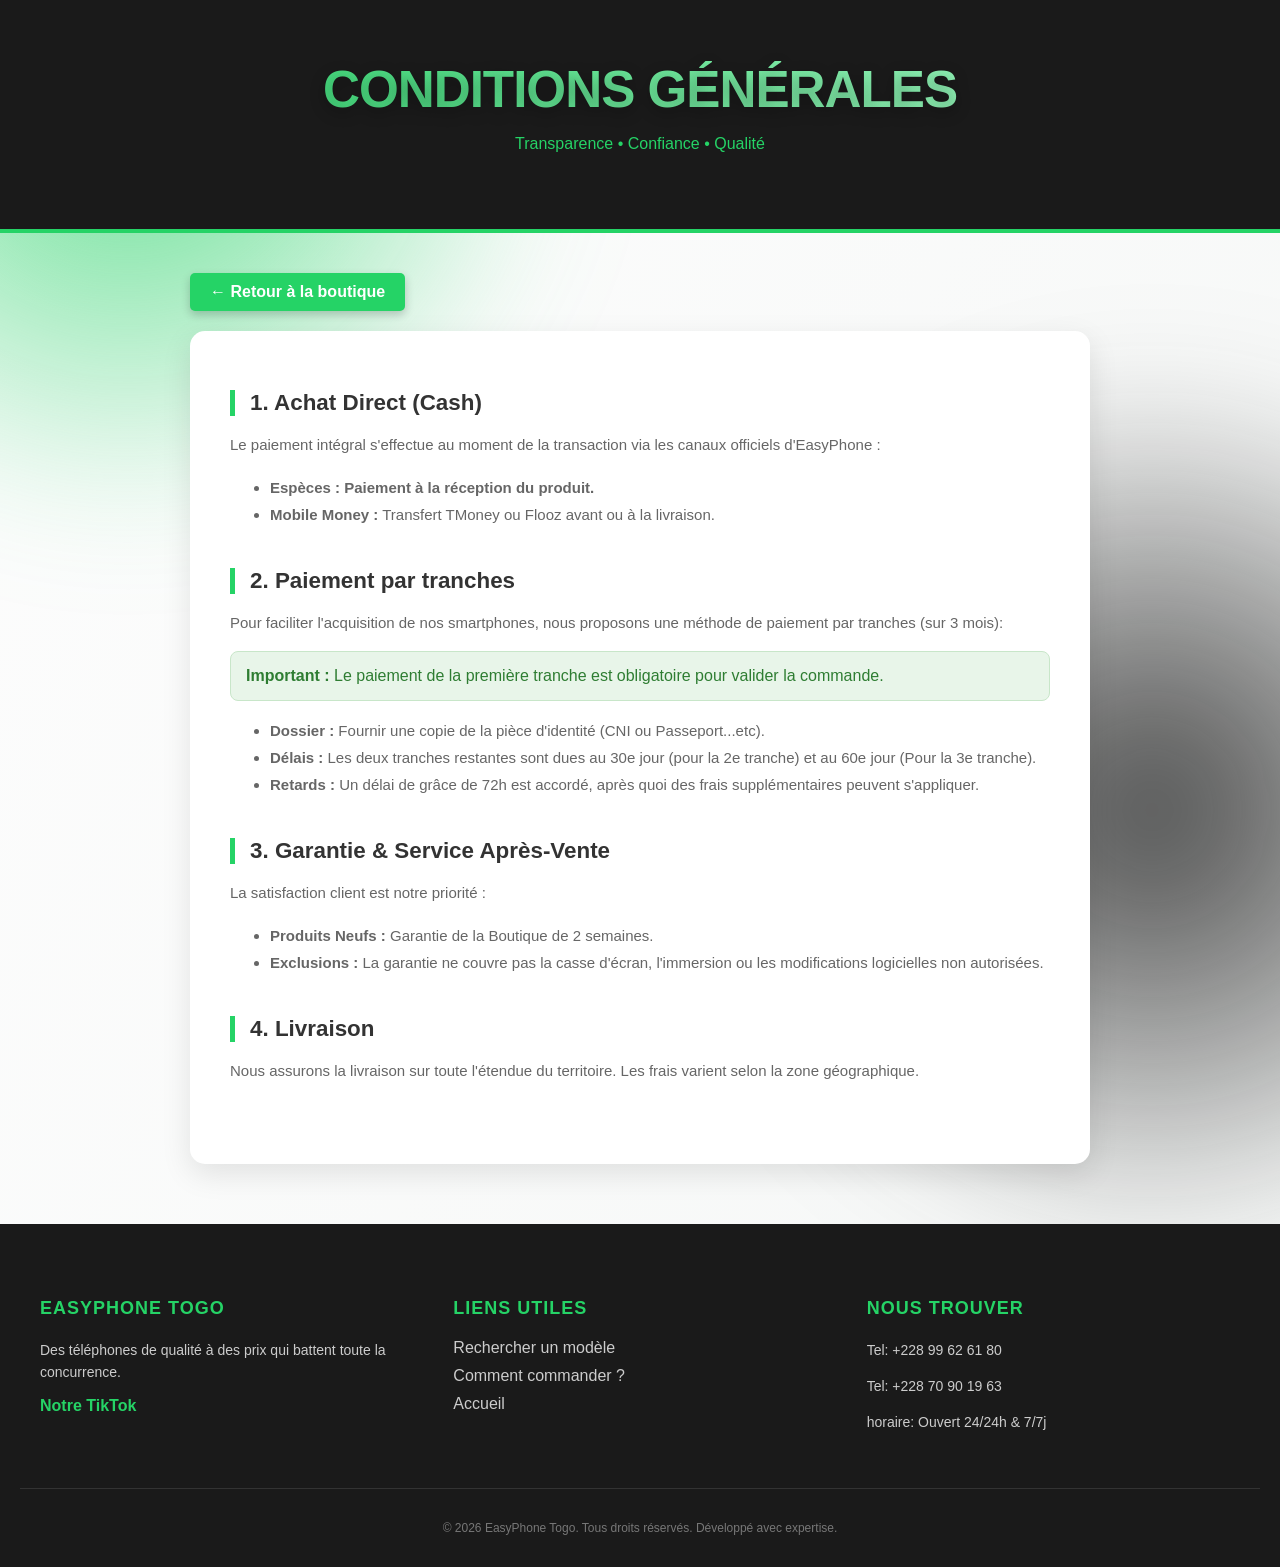
<file: Conditions.html>
<!DOCTYPE html>
<html lang="fr">
<head>
    <meta charset="UTF-8">
    <meta name="viewport" content="width=device-width, initial-scale=1.0">
    <title>Conditions de Vente | EasyPhone Togo</title>
    <link rel="icon" type="image/png" href="https://i.postimg.cc/TYZyM8F4/Whats-App-Image-2026-04-12-at-15-49-39.jpg">
    <link rel="stylesheet" href="SBoutique.css">
</head>
<body class="legal-page">

    <header class="legal-header">
        <h1>CONDITIONS GÉNÉRALES</h1>
        <p>Transparence • Confiance • Qualité</p>
    </header>

    <main class="legal-wrapper">
        <a href="index.html" class="back-link">← Retour à la boutique</a>

        <div class="legal-card">
            <section class="policy-block">
                <h2>1. Achat Direct (Cash)</h2>
                <p>Le paiement intégral s'effectue au moment de la transaction via les canaux officiels d'EasyPhone :</p>
                <ul>
                    <li><strong>Espèces : Paiement à la réception du produit.</strong></li>
                    <li><strong>Mobile Money :</strong> Transfert TMoney ou Flooz avant ou à la livraison.</li>
                </ul>
            </section>

            <section class="policy-block">
                <h2>2. Paiement par tranches</h2>
                <p>Pour faciliter l'acquisition de nos smartphones, nous proposons une méthode de paiement par tranches (sur 3 mois):</p>
                <div class="alert-box">
                    <strong>Important :</strong> Le paiement de la première tranche est obligatoire pour valider la commande.
                </div>
                <ul>
                    <li><strong>Dossier :</strong> Fournir une copie de la pièce d'identité (CNI ou Passeport...etc).</li>
                    <li><strong>Délais :</strong> Les deux tranches restantes sont dues au 30e jour (pour la 2e tranche) et au 60e jour (Pour la 3e tranche).</li>
                    <li><strong>Retards :</strong> Un délai de grâce de 72h est accordé, après quoi des frais supplémentaires peuvent s'appliquer.</li>
                </ul>
            </section>

            <section class="policy-block">
                <h2>3. Garantie & Service Après-Vente</h2>
                <p>La satisfaction client est notre priorité :</p>
                <ul>
                    <li><strong>Produits Neufs :</strong> Garantie de la Boutique de 2 semaines.</li>
                    <li><strong>Exclusions :</strong> La garantie ne couvre pas la casse d'écran, l'immersion ou les modifications logicielles non autorisées.</li>
                </ul>
            </section>

            <section class="policy-block">
                <h2>4. Livraison</h2>
                <p>Nous assurons la livraison sur toute l'étendue du territoire. Les frais varient selon la zone géographique.</p>
            </section>
        </div>
    </main>

    <footer class="main-footer">
        <div class="footer-container">
            <div class="footer-col">
                <h4>EASYPHONE TOGO</h4>
                <p>Des téléphones de qualité à des prix qui battent toute la concurrence.</p>
                <div class="social-links">
                <a href="https://www.tiktok.com/@nolieded?_r=1&_t=ZN-95Tsv9S0yog">Notre TikTok</a>
                </div>
        </div>

        <div class="footer-col">
            <h4>LIENS UTILES</h4>
            <ul>
                <li><a href="index.html#searchInput" onclick="window.scrollTo(0,0)">Rechercher un modèle</a></li>
                <li><a href="index.html#formulaire">Comment commander ?</a></li>
                <li><a href="index.html">Accueil</a></li>
            </ul>
        </div>

        <div class="footer-col">
            <h4>NOUS TROUVER</h4>
            <p>Tel: +228 99 62 61 80</p>
            <p>Tel: +228 70 90 19 63</p>
            <p>horaire: Ouvert 24/24h & 7/7j</p>
        </div>
        </div>
        <div class="footer-bottom">
            <p>&copy; 2026 EasyPhone Togo. Tous droits réservés. Développé avec expertise.</p>
        </div>
    </footer>

</body>
</html>
</file>
<file: SBoutique.css>
:root {
    --primary: #25d366;
    --dark: #1a1a1a;
    --gray: #f4f4f4;
}

body {
    font-family: 'Segoe UI', sans-serif;
    margin: 0;
    background-color: #ffffff;
    background-image: 
        linear-gradient(120deg, #fdfdfd 0%, #f5f7f6 100%);
    color: #1a1a1a;
    position: relative;
}

body::before {
    content: "";
    position: fixed;
    top: -50%; 
    left: -50%; 
    width: 200%; 
    height: 200%;
    background: 
        radial-gradient(circle at 30% 30%, rgba(37, 211, 102, 0.75) 0%, transparent 20%),
        radial-gradient(circle at 70% 70%, rgba(26, 26, 26, 0.80) 0%, transparent 20%);
    z-index: -1;
    animation: rotateBackground 20s linear infinite;
    filter: blur(60px);
}

@keyframes rotateBackground {
    from { transform: rotate(0deg); }
    to { transform: rotate(360deg); }
}

header {
    position: relative;
    overflow: hidden;
    background: linear-gradient(-45deg, #1a1a1a, #2c3e50, #1a1a1a, #000000);
    background-size: 400% 400%;
    animation: gradientBG 15s ease infinite;
    color: white;
    padding: 80px 20px;
    text-align: center;
    border-bottom: 4px solid #25d366;
}

header h1 {
    font-size: 3.2rem;
    text-shadow: 0 5px 15px rgba(0,0,0,0.3);
    font-weight: 900;
    margin: 0;
    letter-spacing: -1px;
    text-transform: uppercase;
    background: linear-gradient(to right, #25d366, #b2ffcf);
    -webkit-background-clip: text;
    background-clip: text;
    -webkit-text-fill-color: transparent; /* Effet de texte dégradé */
}

header h2 {
    font-size: 1.4rem;
    font-weight: 300;
    color: #cccccc;
    margin-top: 10px;
    max-width: 600px;
    margin-left: auto;
    margin-right: auto;
}

@keyframes gradientBG {
    0% { background-position: 0% 50%; }
    50% { background-position: 100% 50%; }
    100% { background-position: 0% 50%; }
}

.header-bg-animation .shape {
    position: absolute;
    /* On passe d'une opacité de 0.05 à 0.15 ou 0.20 pour que ce soit net */
    background: linear-gradient(45deg, rgba(37, 211, 102, 0.2), rgba(178, 255, 207, 0.1));
    border: 1px solid rgba(255, 255, 255, 0.1); /* Petit contour pour la brillance */
    border-radius: 38% 62% 63% 37% / 41% 44% 56% 59%; /* Forme organique "blob" */
    z-index: 1;
    animation: float 20s infinite linear;
    filter: blur(2px); /* Un léger flou pour l'aspect "soft" mais présent */
}

.shape:nth-child(1) { 
    width: 350px; height: 350px; 
    top: -50px; left: -100px; 
    background: rgba(37, 211, 102, 0.15); 
}

.shape:nth-child(2) { 
    width: 250px; height: 250px; 
    bottom: 20px; right: -50px; 
    background: rgba(0, 200, 255, 0.1); /* Un peu de bleu pour le contraste */
    animation-duration: 15s; 
}

.shape:nth-child(3) { 
    width: 180px; height: 180px; 
    top: 10%; right: 10%; 
    background: rgba(255, 255, 255, 0.1); 
    animation-duration: 25s; 
}

@keyframes float {
    0% { transform: translate(0, 0) rotate(0deg) scale(1); }
    33% { transform: translate(50px, 80px) rotate(120deg) scale(1.1); }
    66% { transform: translate(-30px, 40px) rotate(240deg) scale(0.9); }
    100% { transform: translate(0, 0) rotate(360deg) scale(1); }
}

.highlight-form {
    animation: flashBorder 2s ease-in-out 3;
}

@keyframes flashBorder {
    0% { 
        border-color: #1a1a1a; 
        box-shadow: 0 10px 30px rgba(0,0,0,0.1);
    }
    50% { 
        border-color: #25d366; 
        box-shadow: 0 0 20px rgba(37, 211, 102, 0.7);
        transform: scale(1.03);
    }
    100% { 
        border-color: #1a1a1a; 
        box-shadow: 0 10px 30px rgba(0,0,0,0.1);
    }
}

.header-content {
    position: relative;
    z-index: 2;
}

.filter-container {
    margin-top: 30px;
    display: flex;
    justify-content: center;
    flex-wrap: wrap;
    gap: 12px;
    padding: 0 10px;
}

.filter-btn {
    background: rgba(255, 255, 255, 0.1); /* Effet verre */
    color: white;
    border: 1px solid rgba(255, 255, 255, 0.2);
    padding: 10px 22px;
    border-radius: 30px;
    cursor: pointer;
    font-weight: 600;
    font-size: 0.95rem;
    transition: all 0.3s ease;
    backdrop-filter: blur(5px);
}

.filter-btn:hover {
    background: rgba(255, 255, 255, 0.2);
    border-color: var(--primary);
}

.filter-btn.active {
    background: var(--primary); /* Ton vert WhatsApp */
    color: #1a1a1a;
    border-color: var(--primary);
    box-shadow: 0 4px 15px rgba(37, 211, 102, 0.4);
}

.logo { 
    width: 160px; 
    height: 160px;
    object-fit: cover;
    border-radius: 50%;
    border: 5px solid rgba(37, 211, 102, 0.3); 
    margin: 20px 0;
    box-shadow: 0 0 25px rgba(37, 211, 102, 0.2);
    transition: transform 0.3s ease;
}

.logo:hover {
    transform: scale(1.05);
}

.form-container { 
    max-width: 600px; 
    margin: 20px auto; 
    padding: 0 15px;
    z-index: 10;
}

.form-card { 
    background: white; 
    padding: 25px; 
    border-radius: 15px;
    border: 2px solid #1a1a1a;
    box-shadow: 0 10px 30px rgba(0,0,0,0.1); 
}

.input-field {
    width: 100%; 
    padding: 12px; 
    margin-bottom: 15px; 
    border: 2px solid #1a1a1a; 
    border-radius: 8px; 
    box-sizing: border-box; 
    font-size: 16px; 
    transition: border-color 0.3s ease;
}

.input-field:focus {
    border-color: var(--primary);
    outline: none;
}

.text-area { 
    height: 80px; 
    resize: none; 
}

.btn-whatsapp { 
    width: 100%; 
    padding: 15px; 
    background: var(--primary); 
    color: white; border: none; 
    border-radius: 8px; 
    font-weight: bold; 
    cursor: pointer; font-size: 18px; 
    transition: 0.3s; 
}

.btn-whatsapp:hover { 
    transform: scale(1.02); 
    background: #1eb954; 
} 

.search-bar-container { 
    padding: 20px; 
    max-width: 800px; 
    margin: 0 auto; 
}

#searchInput { 
    width: 100%; 
    padding: 15px; 
    border-radius: 30px; 
    border: 2px solid #1a1a1a; 
    font-size: 16px; 
    outline: none; 
}

.products-container { 
    display: grid;
    grid-template-columns: repeat(auto-fill, minmax(250px, 1fr));
    gap: 30px;
    padding: 40px 20px;
    max-width: 1200px;
    margin: 0 auto;
    background-image: radial-gradient(rgba(255,255,255,0.05) 1px, transparent 1px);
    background-size: 30px 30px;
}

.card { 
    background: white;
    padding: 15px;
    border-radius: 15px;
    border: 2px solid #1a1a1a; 
    box-shadow: 0 4px 6px rgba(0,0,0,0.1); 
    text-align: center;
    transition: all 0.3s ease;
    display: flex;
    flex-direction: column;
    justify-content: space-between;
}

.card:hover { 
    transform: translateY(-5px);
    box-shadow: 0 8px 15px rgba(0,0,0,0.2);
    border-color: #25d366;
}

.img-container { 
    height: 220px; 
    display: flex; 
    align-items: center; 
    justify-content: center; 
    margin-bottom: 15px; 
}

.img-container img { 
    max-height: 100%; 
    max-width: 100%; 
    object-fit: contain; 
}

.price { 
    color: var(--primary); 
    font-size: 1.4em; 
    font-weight: bold; 
    margin: 10px 0; 
}

.card button { 
    background: var(--dark); 
    color: white; 
    border: none; 
    padding: 10px 20px; 
    border-radius: 5px; 
    cursor: pointer; 
    width: 100%; 
    font-weight: bold; 
}

.hidden-section { 
    display: none; 
    background: #f9f9f9; 
    padding: 15px; 
    border-radius: 8px; 
    margin-bottom: 15px; 
}

.radio-group { 
    display: flex; 
    justify-content: space-around; 
    margin: 10px 0; 
}

.method-section {
    background: #fdfdfd;
    border: 1px dashed #1a1a1a;
    padding: 15px;
    border-radius: 8px;
    margin: 15px 0;
}

.radio-group label {
    cursor: pointer;
    padding: 5px 10px;
    background: #fff;
    border-radius: 4px;
    border: 1px solid #eee;
}

footer { 
    background: var(--dark); 
    color: white; 
    padding: 40px; 
    margin-top: 50px; 
    text-align: center; 
}

.main-footer {
    background-color: #1a1a1a;
    color: #ffffff;
    padding: 50px 20px 20px;
    margin-top: 60px;
    text-align: left; /* Alignement pro */
}

.footer-container {
    max-width: 1200px;
    margin: 0 auto;
    display: grid;
    grid-template-columns: repeat(auto-fit, minmax(250px, 1fr));
    gap: 40px;
}

.footer-col h4 {
    color: var(--primary); /* Ton vert WhatsApp */
    font-size: 18px;
    margin-bottom: 20px;
    text-transform: uppercase;
    letter-spacing: 1px;
}

.footer-col p {
    line-height: 1.6;
    color: #ccc;
    font-size: 14px;
}

.footer-col ul {
    list-style: none;
    padding: 0;
}

.footer-col ul li {
    margin-bottom: 10px;
}

.footer-col ul li a {
    color: #ccc;
    text-decoration: none;
    transition: 0.3s;
}

.footer-col ul li a:hover {
    color: var(--primary);
    padding-left: 5px;
}

.footer-bottom {
    border-top: 1px solid #333;
    margin-top: 40px;
    padding-top: 20px;
    text-align: center;
    font-size: 12px;
    color: #777;
}

.social-links a {
    color: var(--primary);
    text-decoration: none;
    font-weight: bold;
}

.legal-page {
    background-color: #f0f2f5;
}

.legal-header {
    background: #1a1a1a;
    color: #25d366;
    padding: 60px 20px;
}

.legal-wrapper {
    max-width: 900px;
    margin: 40px auto;
    padding: 0 20px;
    position: relative;
    z-index: 10;
}

.back-link {
    display: inline-block;
    position: relative;
    z-index: 11;
    color: white;
    background: #25d366;
    padding: 10px 20px;
    border-radius: 5px;
    text-decoration: none;
    font-weight: bold;
    margin-bottom: 20px;
    box-shadow: 0 4px 10px rgba(0,0,0,0.2);
}

.legal-card {
    background: white;
    padding: 40px;
    border-radius: 15px;
    box-shadow: 0 10px 30px rgba(0,0,0,0.1);
    text-align: left;
}

.policy-block {
    margin-bottom: 40px;
}

.policy-block h2 {
    color: #333;
    border-left: 5px solid #25d366;
    padding-left: 15px;
    font-size: 1.4rem;
    margin-bottom: 15px;
}

.policy-block p, .policy-block li {
    color: #666;
    line-height: 1.8;
    font-size: 15px;
}

.alert-box {
    background: #e8f5e9;
    border: 1px solid #c8e6c9;
    padding: 15px;
    border-radius: 8px;
    color: #2e7d32;
    margin: 15px 0;
}

.legal-footer {
    padding: 30px;
    background: #1a1a1a;
    color: #777;
    font-size: 13px;
}

@media (max-width: 600px) {
    header {
        padding: 40px 15px;
    }
    header h1 {
        font-size: 2rem;
    }
    header h2 {
        font-size: 1.1rem;
    }

    .filter-container {
        gap: 8px;
    }

    .filter-btn {
        padding: 8px 16px;
        font-size: 0.85rem;
    }
    .logo {
        width: 120px;
        height: 120px;
    }

    .products-container { 
        grid-template-columns: repeat(2, 1fr); 
        gap: 10px; 
        padding: 10px; 
    }

    .card { 
        padding: 8px; 
    }

    .card h3 { 
        font-size: 0.9em; 
    }

    .price { 
        font-size: 1.1em; 
    }

    .main-footer {
        text-align: center;
    }

    .legal-card {
        padding: 20px;
    }

    .policy-block h2 {
        font-size: 1.2rem;
    }
}
</file>
